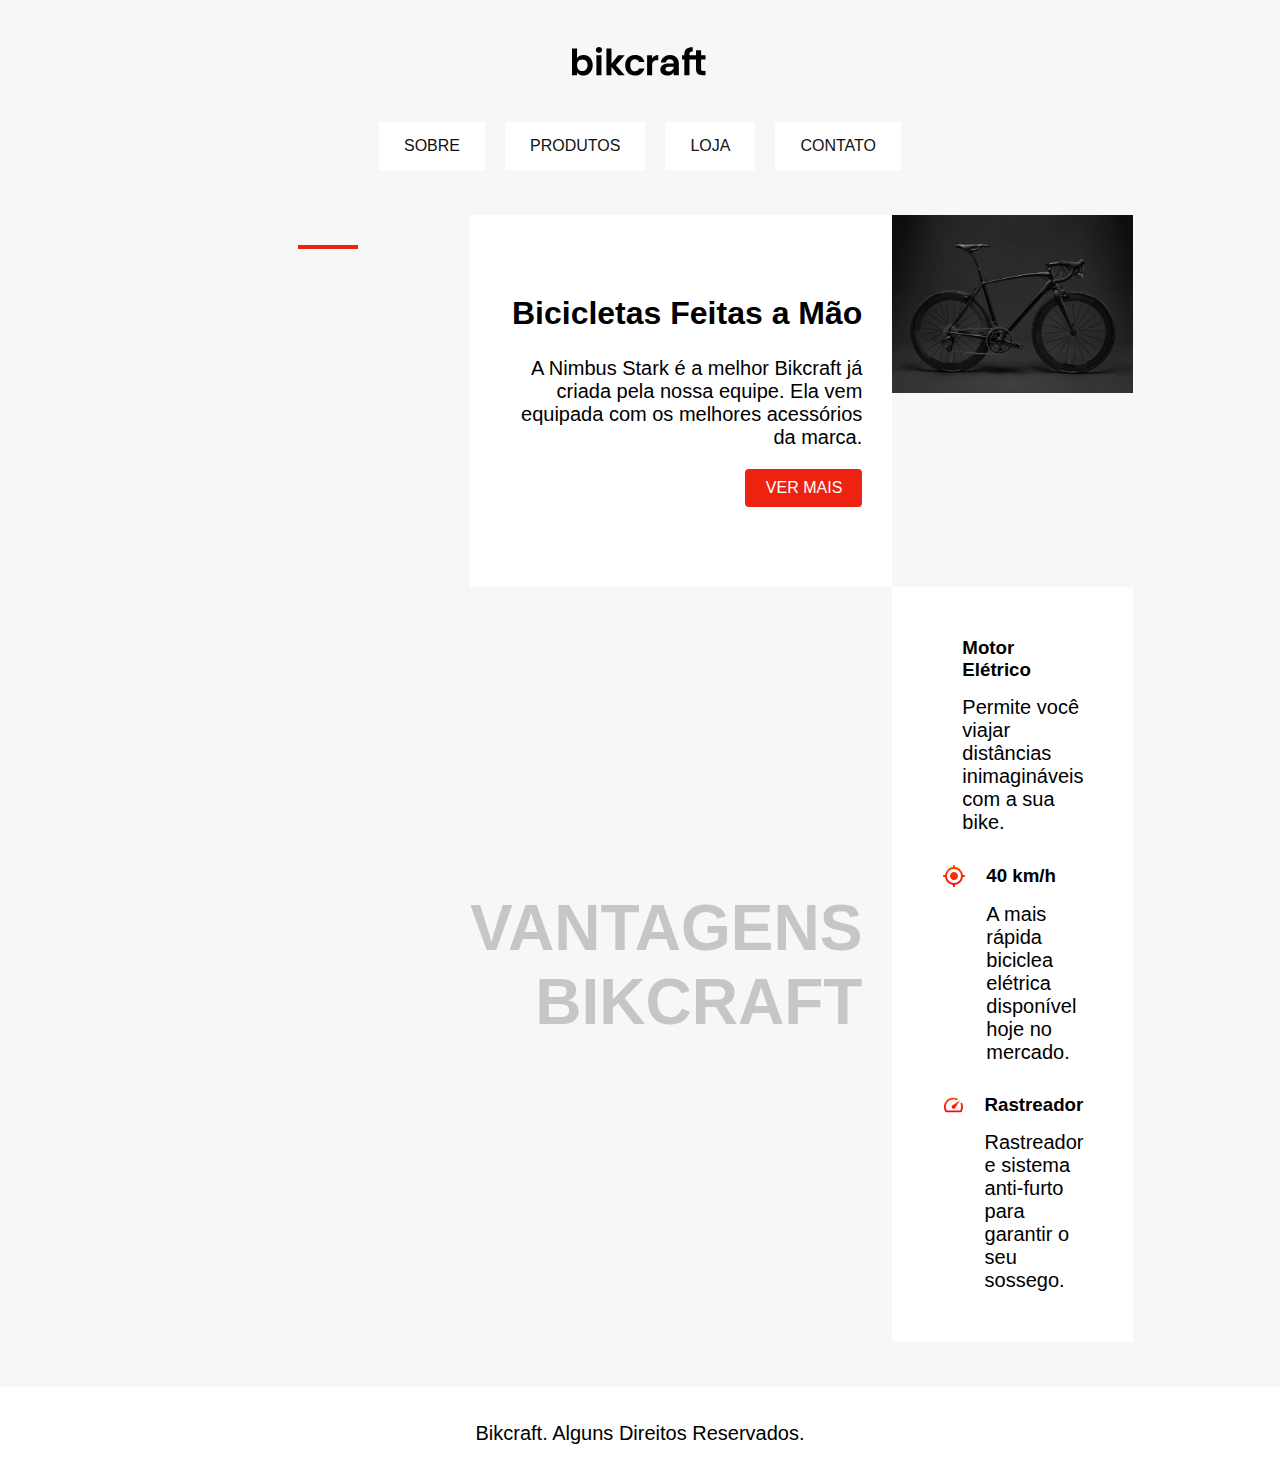
<file: 03-css-posicionamento/index.html>
<!DOCTYPE html>
<html lang="en">
<head>
    <meta charset="UTF-8">
    <meta name="viewport" content="width=device-width, initial-scale=1.0">
    <title>bikcraft</title>
    <link rel="stylesheet" href="./styles.css">
</head>
<body>
    <div class="tudo">
        
        <div></div>

        <div>
            <img class="bikcraft-svg" src="./img/bikcraft.svg" alt="logo bikcraft">
        </div>

        <div>
            <nav>
                <a href="">SOBRE</a>
                <a href="">PRODUTOS</a>
                <a href="">LOJA</a>
                <a href="">CONTATO</a>
            </nav>
        </div>

        <div class="conteudo">
            <span></span>
            <div class="info-bicicletas">
                <h1>Bicicletas Feitas a Mão</h1>
                <p>A Nimbus Stark é a melhor Bikcraft já criada pela nossa equipe. Ela vem equipada com os melhores acessórios da marca.</p>
                <a href="">VER MAIS</a>
            </div>
            
            <div>
                <img src="./img/bicicleta.jpg" alt="bicicleta bikcraft">
            </div>
            
            <div class="titulo-cinza">
                <h2>VANTAGENS BIKCRAFT</h2>
            </div>
            
            <div class="lista-vantagens">
                <div class="vantagens">
                    <img src="./img/eletrica.svg" alt="">
                    <h3>Motor Elétrico</h3>
                    <p>Permite você viajar distâncias inimagináveis com a sua bike.</p>
                </div>
                <div class="vantagens">
                    <img src="./img/rastreador.svg" alt="">
                    <h3>40 km/h</h3>
                    <p>A mais rápida biciclea elétrica disponível hoje no mercado.</p>
                </div>
                <div class="vantagens">
                    <img src="./img/velocidade.svg" alt="">
                    <h3>Rastreador</h3>
                    <p>Rastreador e sistema anti-furto para garantir o seu sossego.</p>
                </div>
            </div>
        </div>

        <footer> 
            <p>Bikcraft. Alguns Direitos Reservados.</p>
        </footer>

    </div>
</body>
</html>
</file>
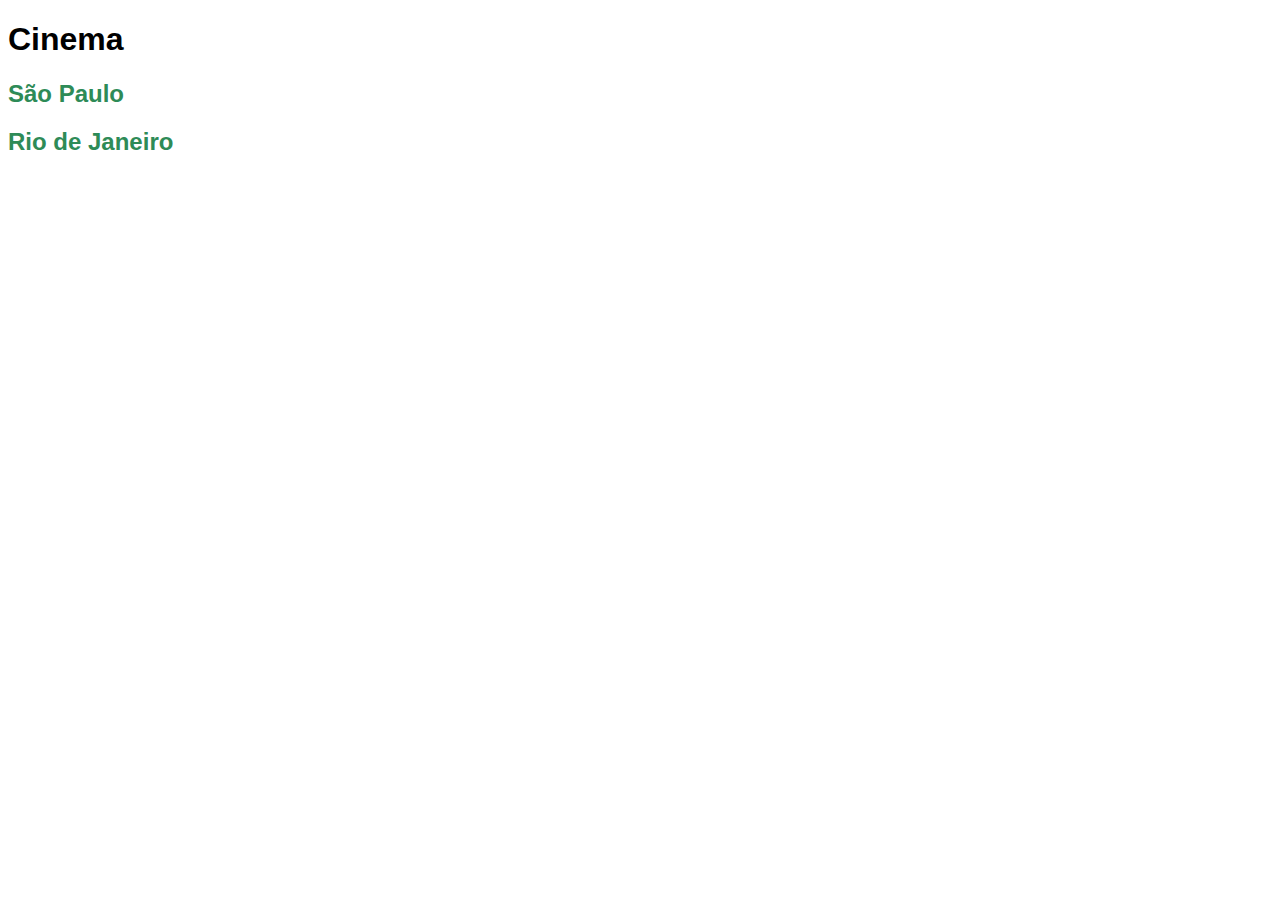
<file: 02-html-css-basico/09-html-exercicio/index.html>
<!DOCTYPE html>
<html lang="en">
<head>
    <meta charset="UTF-8">
    <meta name="viewport" content="width=device-width, initial-scale=1.0">
    <title>Cinema</title>
    <link rel="stylesheet" href="./styles.css">
</head>
<body>
    <h1>Cinema</h1>
    <h2><a href="./estados/sp.html">São Paulo</a></h2>
    <h2><a href="./estados/rj.html">Rio de Janeiro</a></h2>
</body>
</html>
</file>
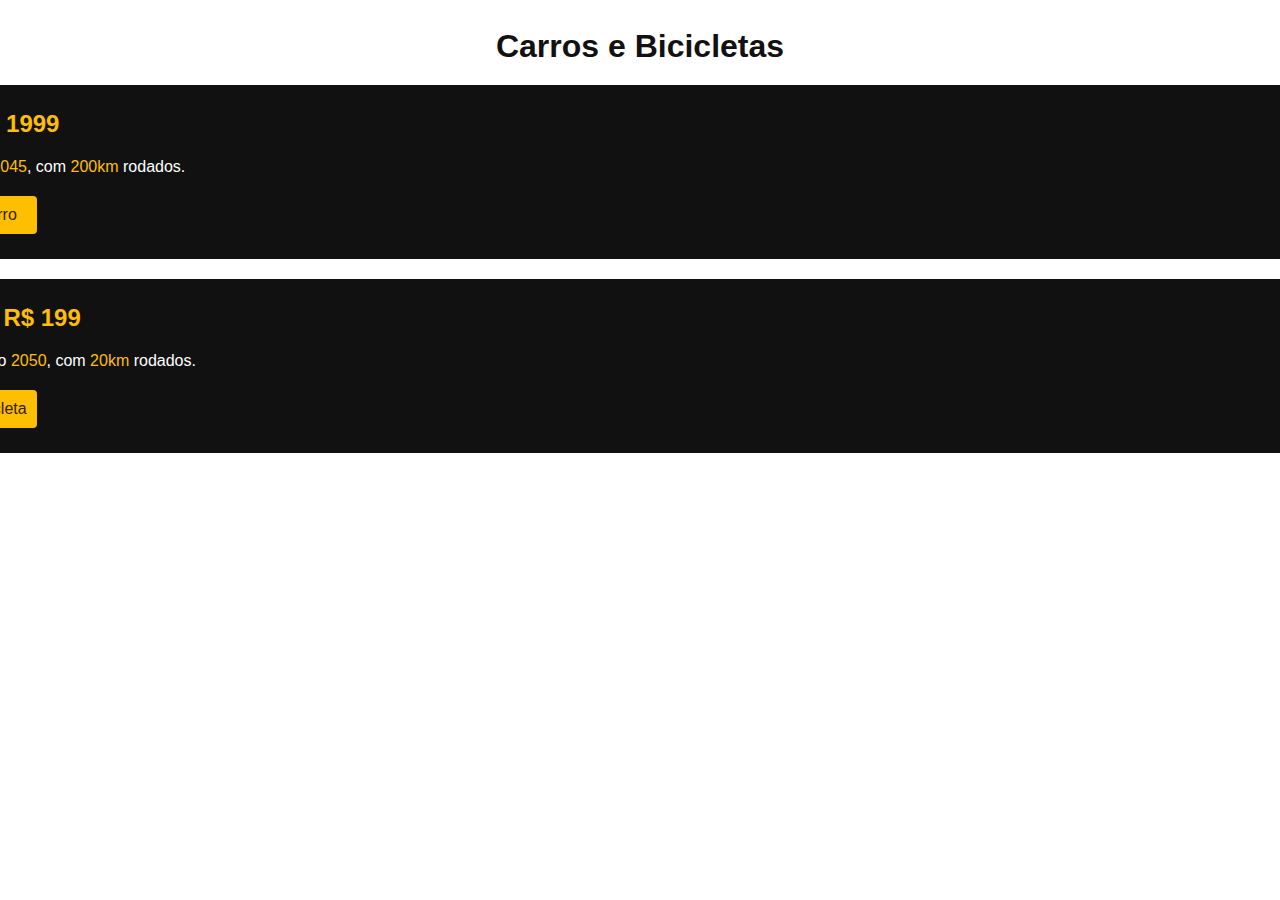
<file: 02-html-css-basico/14-display-exercicio/index.html>
<!DOCTYPE html>
<html lang="en">
<head>
    <meta charset="UTF-8">
    <meta name="viewport" content="width=device-width, initial-scale=1.0">
    <title>Carros e Bicicletas</title>
    <link rel="stylesheet" href="./styles.css">
</head>
<body>
    
    <div class="tudo">
        <div></div>

        <h1>Carros e Bicicletas</h1>

        <div class="blocos">
            <div class="blocos-conteudo">
                <h2>Carro: <span>R$ 1999</span></h2>
                <p>Carro modelo <span>2045</span>, com <span>200km</span> rodados.</p>
                <a href="">Comprar Carro</a>
            </div>
        </div>
    
        <div class="blocos">
            <div class="blocos-conteudo">
                <h2>Bicicleta: <span>R$ 199</span></h2>
                <p>Bicicleta modelo <span>2050</span>, com <span>20km</span> rodados.</p>
                <a href="">Comprar Bicicleta</a>
            </div>
        </div>
    </div>
</body>
</html>
</file>
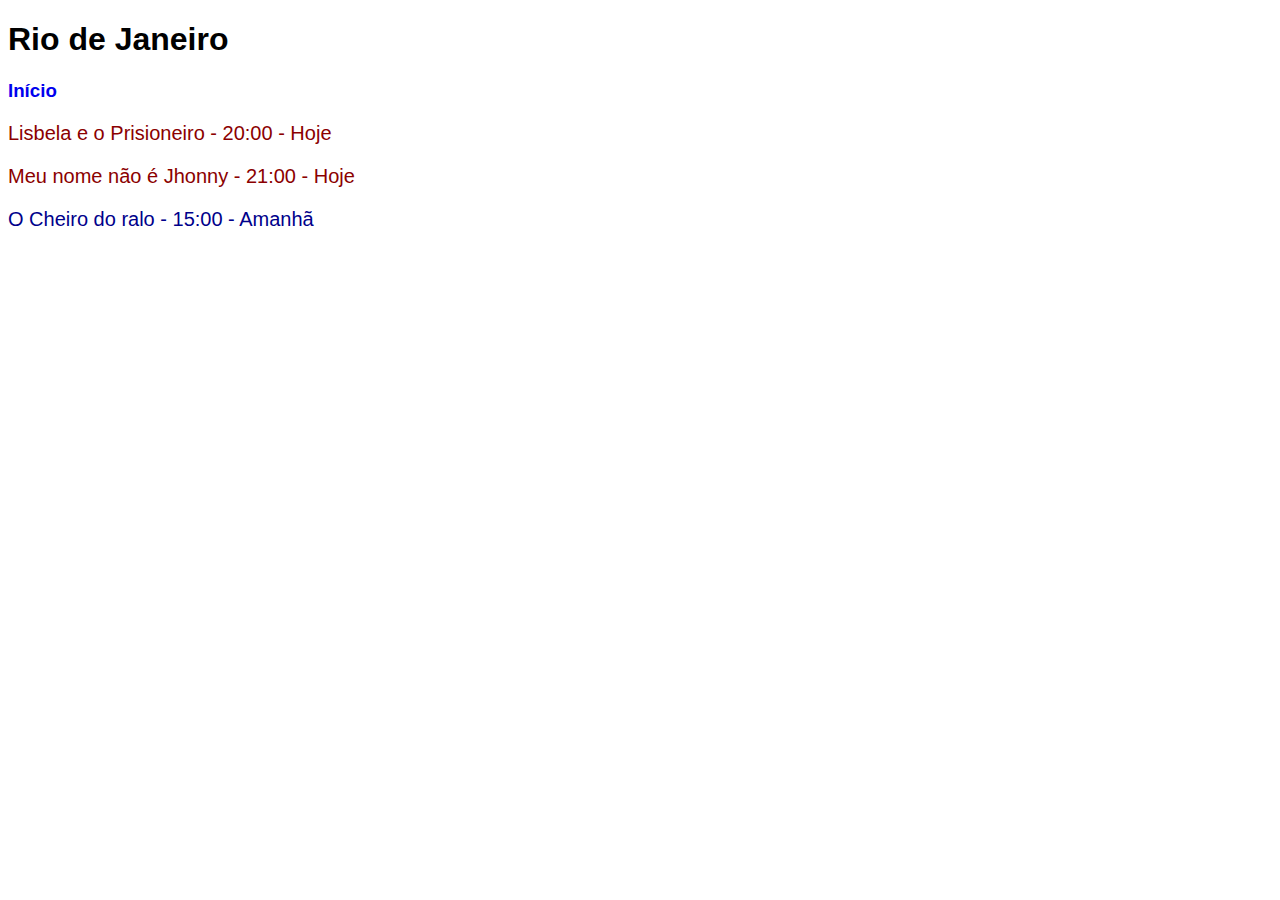
<file: 02-html-css-basico/09-html-exercicio/estados/rj.html>
<!DOCTYPE html>
<html lang="en">
<head>
    <meta charset="UTF-8">
    <meta name="viewport" content="width=device-width, initial-scale=1.0">
    <title>Cinema</title>
    <link rel="stylesheet" href="../styles.css">
</head>
<body>
    <h1>Rio de Janeiro</h1>

    <h3><a href="../index.html">Início</a></h3>

    <p class="hoje">Lisbela e o Prisioneiro - 20:00 - Hoje</p>
    <p class="hoje">Meu nome não é Jhonny - 21:00 - Hoje</p>
    <p class="amanha">O Cheiro do ralo - 15:00 - Amanhã</p>
</body>
</html>
</file>
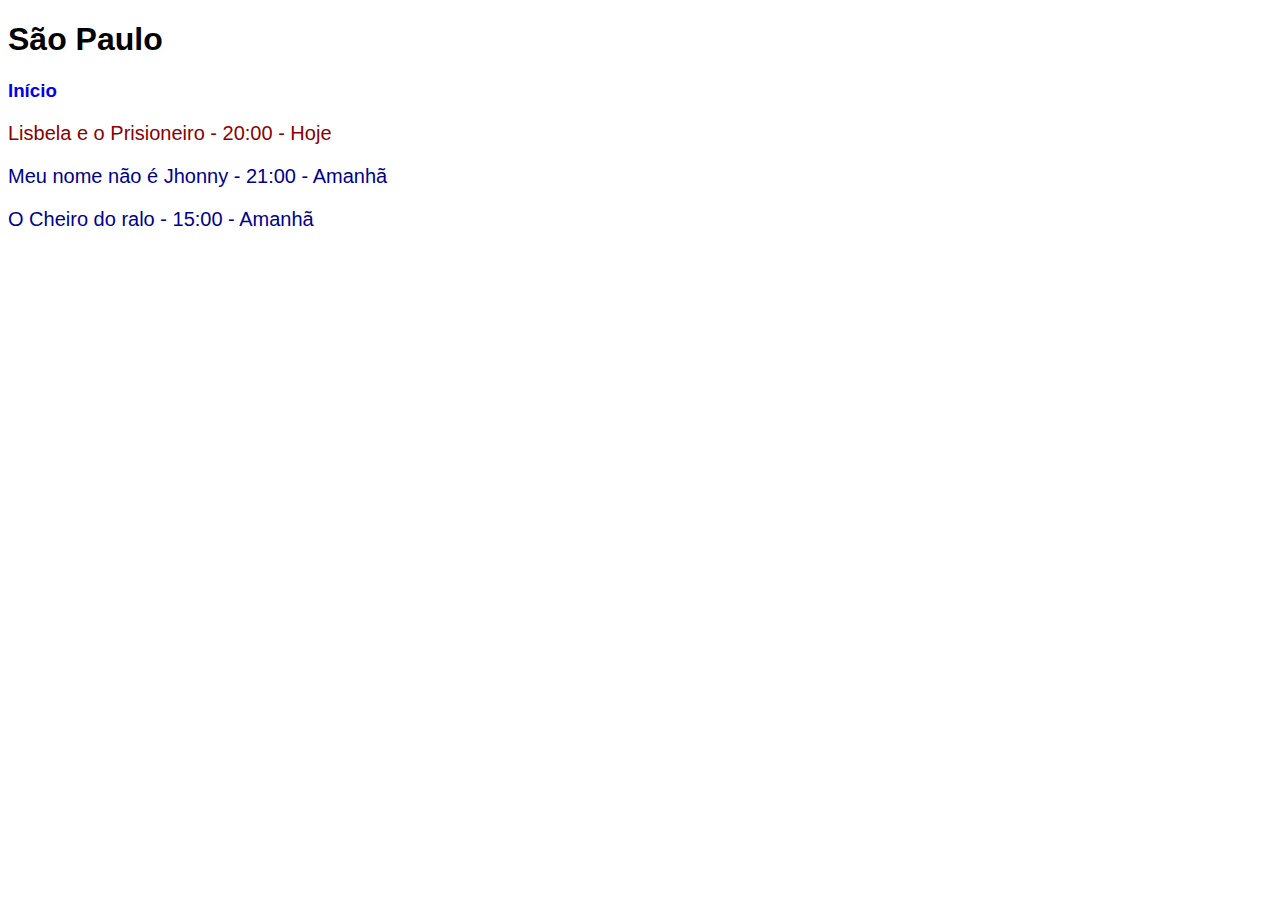
<file: 02-html-css-basico/09-html-exercicio/estados/sp.html>
<!DOCTYPE html>
<html lang="en">
<head>
    <meta charset="UTF-8">
    <meta name="viewport" content="width=device-width, initial-scale=1.0">
    <title>Cinema</title>
    <link rel="stylesheet" href="../styles.css">
</head>
<body>
    <h1>São Paulo</h1>

    <h3><a href="../index.html">Início</a></h3>

    <p class="hoje">Lisbela e o Prisioneiro - 20:00 - Hoje</p>
    <p class="amanha">Meu nome não é Jhonny - 21:00 - Amanhã</p>
    <p class="amanha">O Cheiro do ralo - 15:00 - Amanhã</p>
</body>
</html>
</file>
<file: 03-css-posicionamento/styles.css>
body {
  margin: 0;
  background: #f7f7f7;
  font-family: Arial, Helvetica, sans-serif;
}

p, h1, h2, h3 {
  margin: 0;
}

img {
  display: block;
  max-width: 100%;
}

.tudo {
  display: flex;
  flex-direction: column;
  gap: 45px;
}

.bikcraft-svg {
  display: block;
  justify-self: center;
}

nav {
  display: flex;
  flex-wrap: wrap;
  justify-content: center;
  gap: 20px;
}

nav a {
  padding: 15px 25px;
  background: #fff;
  color: #111;
  text-decoration: none;
}

.conteudo {
  display: grid;
  grid-template-columns: 1fr 1fr;
  margin: 0 470px;
  position: relative;
}

.info-bicicletas {
  padding: 80px 30px;
  text-align: end;
  background: #fff;
}

.info-bicicletas p {
  margin-top: 25px;
}

.lista-vantagens {
  padding: 50px;
  display: flex;
  flex-direction: column;
  gap: 30px;
  background: #fff;
}

.vantagens {
  display: grid;
  grid-template-columns: auto 1fr;
  gap: 15px 20px;
}

.vantagens p {
  grid-column: 2;
}

p {
  font-size: 20px;
}

.info-bicicletas a {
  text-decoration: none;
  background: #ee2211;
  color: #fff;
  padding: 10px 20px;
  display: block;
  width: 77px;
  justify-self: end;
  margin-top: 20px;
  border-radius: 4px;
}

h2 {
  font-size: 64px;
  text-align: end;
  color: #c6c6c6;
  padding-right: 30px;
}

h3 {
  align-self: center;
}

footer {
  text-align: center;
  background: #fff;
  padding: 35px 0;
}

.titulo-cinza {
  align-content: center;
}

span {
  position: absolute;
  width: 60px;
  height: 4px;
  background: #ee2211;
  border: #ee2211;
  z-index: 3;
  right: 452px;
  top: 30px;
}
</file>
<file: 02-html-css-basico/09-html-exercicio/styles.css>
.hoje {
    color: darkred;
}

.amanha {
    color: darkblue;
}

body a {
    text-decoration: none;
}

h2 a {
    color: seagreen;
}

p {
    font-size: 20px;
}

body {
    font-family: Arial, Helvetica, sans-serif;
}
</file>
<file: 02-html-css-basico/14-display-exercicio/styles.css>
p, h1, h2 {
    padding: 0px;
    margin: 0px;
}

body {
    font-family: Arial, Helvetica, sans-serif;
    justify-self: center;
}

.blocos {
    padding: 25px;
    background-color: #111;
    border-radius: 4px;
    width: 1500px;
}

h1 {
    color: #111;
    text-align: center;
}

h2 {
    color: #fff;
}

span {
    color: #febe01;
}

a {
    display: block;
    width: 127px;
    border-radius: 4px;
    text-decoration: none;
    background-color: #febe01;
    padding: 10px;
    color: #332200;
    text-align: center;
}

.tudo {
    display: flex;
    flex-direction: column;
    gap: 20px;
    justify-content: center;
}

.tudo, .blocos-conteudo {
    display: flex;
    flex-direction: column;
    gap: 20px;
}

p {
    color: #fff;
}
</file>
